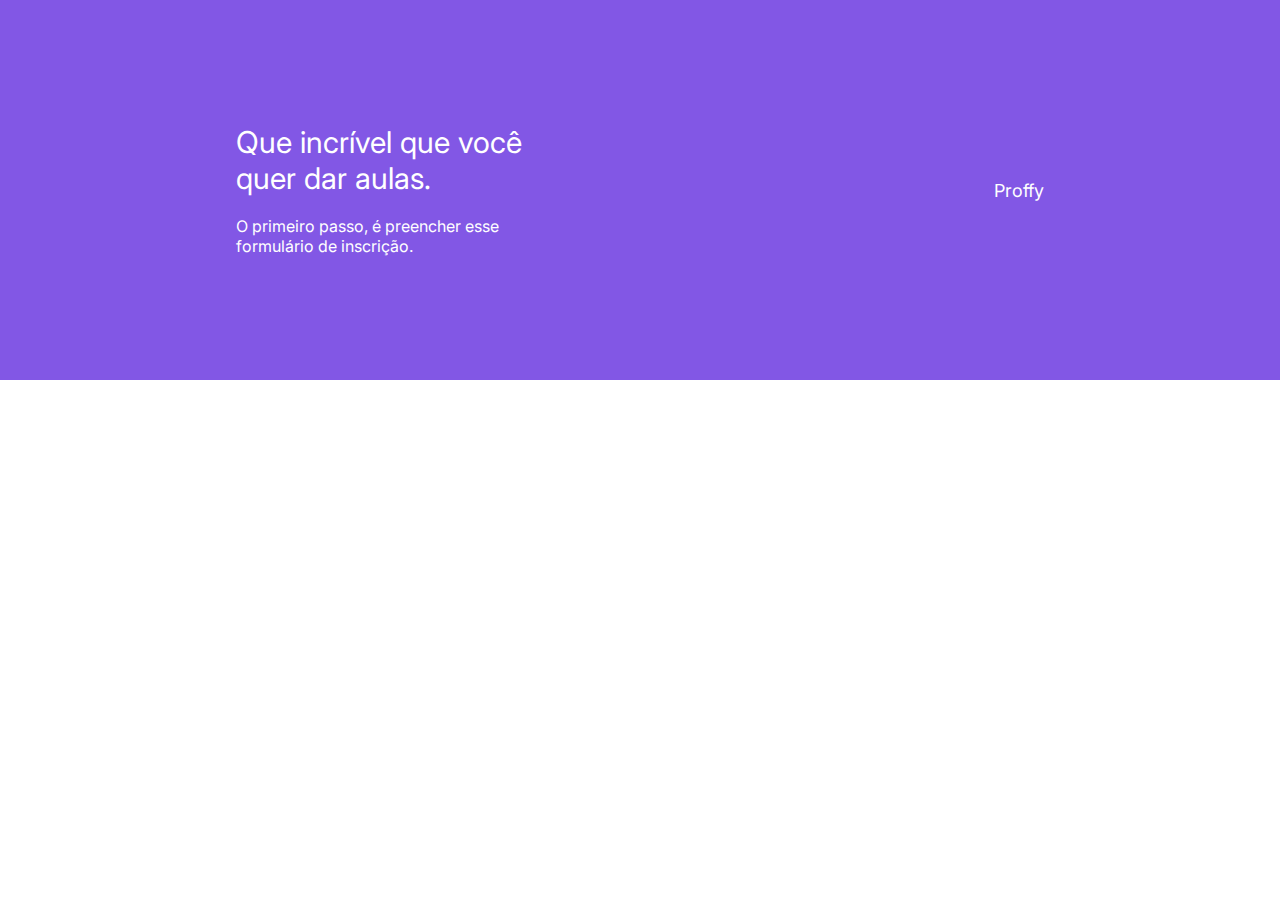
<file: pages/formulario.html>
<!DOCTYPE html>
<html lang="pt-br">
  <head>
    <meta charset="UTF-8" />
    <meta http-equiv="X-UA-Compatible" content="IE=edge" />
    <meta name="viewport" content="width=device-width, initial-scale=1.0" />
    <link rel="stylesheet" href="/pages/formulario.css" />
    <link
      href="https://fonts.googleapis.com/css2?family=Inter:wght@800&display=swap"
      rel="stylesheet"
    />
    <title>Document</title>
  </head>
  <body>
    <div class="conteudo1">
      <div class="paragrafo">
        <p class="p1">Que incrível que você<br />quer dar aulas.</p>
        <p class="p2">
          O primeiro passo, é preencher esse<br />
          formulário de inscrição.
        </p>
      </div>
      <div class="home">
        <a href="/index.html">Proffy</a>
      </div>
    </div>
  </body>
</html>
</file>
<file: pages/formulario.css>
* {
    margin: 0px;
    padding: 0px;
    color: #fff;
    font-family: "Inter";
}

.conteudo1 {
    display: flex;
    align-items: center;
    justify-content: space-around;
    background-color: #8257E5;
    height: 380px;
}

.home a{
    text-decoration: none;
    font-size: 18px;
}

.home a:visited {
    color: #fff;
}


.p1 {
    font-size: 30px;
    margin-bottom: 20px;
}
</file>
